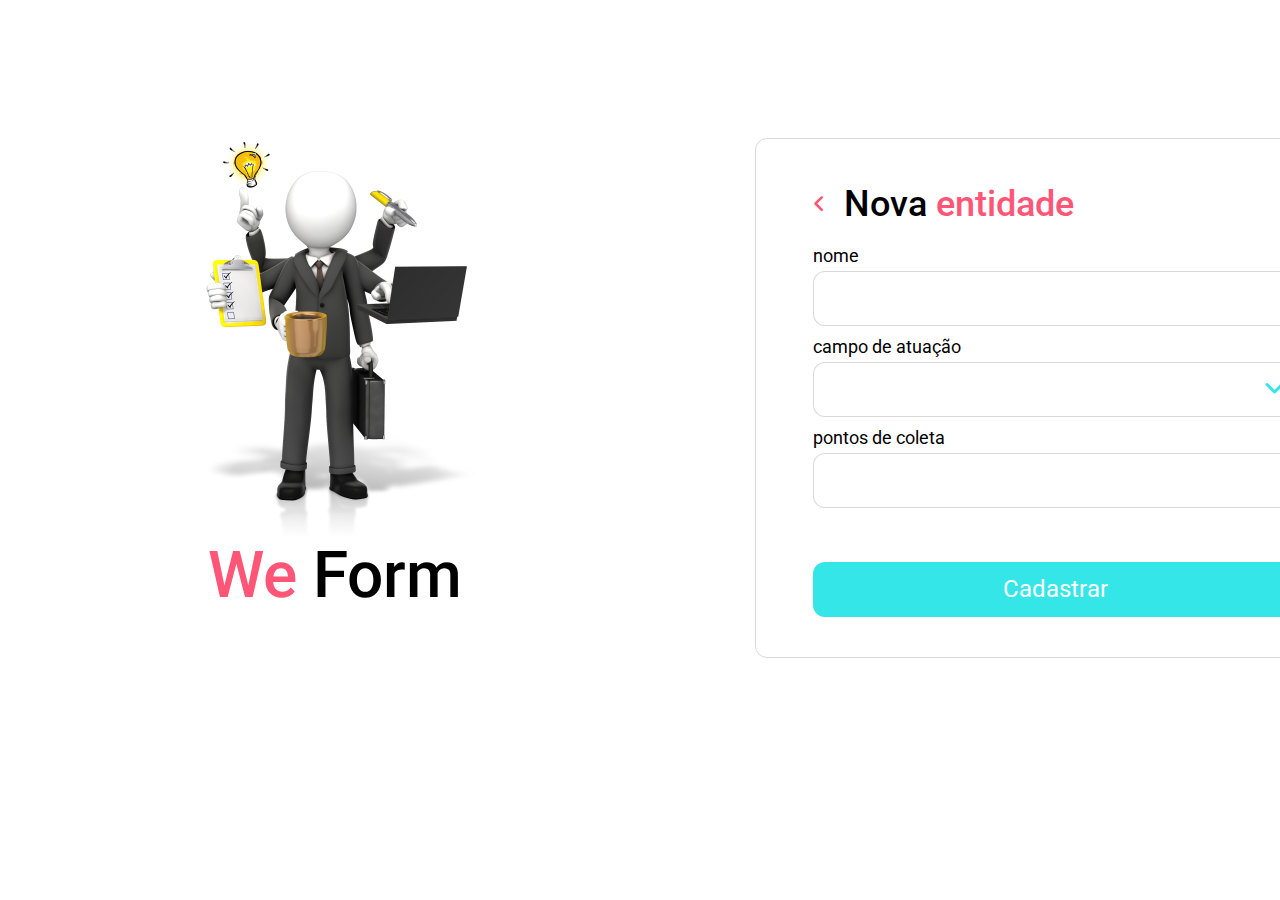
<file: cadastro-entidade.html>
<!DOCTYPE html>
<html lang="pt-br">
<head>
    <meta charset="UTF-8">
    <meta http-equiv="X-UA-Compatible" content="IE=edge">
    <meta name="viewport" content="width=device-width, initial-scale=1.0">
    <title>We Form - Login</title>
    <link rel="stylesheet" href="style.css">

    <link rel="preconnect" href="https://fonts.googleapis.com">
    <link rel="preconnect" href="https://fonts.gstatic.com" crossorigin>
    <link href="https://fonts.googleapis.com/css2?family=Roboto:wght@100;300;400;500;700&display=swap" rel="stylesheet">

    <link rel="stylesheet" href="./assets/fontawesome/css/all.css">
</head>
<body>
    <div class="content">
        <aside>
            <figure>
                <img src="./assets/hero.png" alt="logo-tela-login">
            </figure>
            
            <h1><span>We</span> Form</h1>
        </aside>

        <main>
            <header>
                <a href="index.html">
                    <i class="fa-solid fa-angle-left"></i>
                </a>

                <h2>Nova <span>entidade</span></h2>
            </header>

            <form>
                <label for="input-name">nome</label>
                <input type="text" id="input-name">

                <label for="select-field">campo de atuação</label>
                <div class="select-div">
                    <select id="select-field">
                        <optgroup>
                            <option value=""></option>
                            <option value="abrigo">abrigo de animais</option>
                        </optgroup>
                    </select>
                </div>
                
                <div class="points">
                    <label for="input-pontos-coleta">pontos de coleta</label>
                    <input type="text" id="input-pontos-coleta">
                    <button>
                        <i class="fa-solid fa-circle-plus" id="btn-plus"></i>
                    </button>
                </div>
                
            </form>

            <div class="actions">
                <a href="">Cadastrar</a>
            </div>
        </main>
    </div>
</body>
</html>
</file>
<file: style.css>
* { 
    margin: 0;
    padding: 0;
    box-sizing: border-box;
}

:root {
    font-size: 62.5%;
    --default-border: 0.1rem solid rgba(0, 0, 0, 0.15);
}

body {
    font-family: 'Roboto', sans-serif;
    font-size: 1.4rem;
}

.content {
    width: 100vw;
    height: 100vh;
    display: grid;
    grid-template-areas: 
        ". . . . . "
        ". hero . form ."
        ". hero . form ."
        ". . . . ."
    ;
    gap: 8.5rem;
}

aside {
    grid-area: hero;
    display: flex;
    flex-flow: column;
    width: 50rem;
    height: 52rem;
}

figure {
    display: flex;
    justify-content: center;
    align-items: center;
}

aside img {
    max-width:300px;
    width: auto;
    height: auto;
}

aside h1 {
    font-size: 6.4rem;
    font-weight: 500;
    line-height: 7.5rem;
    text-align: center;
}

aside h1 span, main h2 span {
    color: #FF5678;
}

main {
    grid-area: form;
    width: 60rem;
    height: 52rem;
    border: var(--default-border);
    padding: 4.4rem 5.7rem;
    border-radius: 1.2rem;
}

main h2 {
    max-width: 48.4rem;
    font-size: 3.6rem;
    font-weight: 500;
    text-align: center;
}

main .actions {
    display: flex;
    flex-flow: column wrap;
}

main .actions a {
    font-size: 2.4rem;
    text-decoration: none;
    height: 5.5rem;
    border-radius: 1.2rem;
    background-color: #35E6E9;
    color: #FFF;

    display: flex;
    justify-content: center;
    align-items: center;
    margin-top: 5.4rem;
}

main .actions a:hover {
    color: #35E6E9;
    background-color: #FFF;
    border: 0.1rem solid #35E6E9;
}

main .actions a + a {
    background-color: #FF5678;
    margin-top: 4.8rem;
}

main .actions a + a:hover {
    color: #FF5678;
    border: 0.1rem solid #FF5678;
}

main header {
    display: flex;
    gap: 0 1.8rem;
    align-items: center;
}

main header i {
    font-size: 2rem;
    color: #FF5678;
}

main form {
    display: flex;
    flex-direction: column;
    margin-top: 1rem;
}

main form label {
    font-size: 1.8rem;
    font-weight: 400;
    margin-bottom: 0.5rem;
    margin-top: 1rem;
    display: block;
}

main form :is(input, select) {
    width: 49rem;
    height: 5.5rem;

    background-color: #FFF;
    border: var(--default-border);
    border-radius: 1.2rem;
}

main form select {
    appearance: none;
}

main form .select-div {
    position: relative;
}

main form .select-div::after {
    top: 1.5rem;
    right: 1.2rem;
    font-size: 2.4rem;
    content: '\f107';
    font-family: 'Font Awesome 6 Free';
    font-weight: 600;
    position: absolute;
    z-index: 1;
    color: #35E6E9;
}

optgroup {
    font-size: 1.8rem;
}

main form .points {
    position: relative;
}

main form input + button {
    position: absolute;
    right: -4rem;
    top: 5.2rem;
    background-color: transparent;
    border: none;
    color: #35E6E9;    
    font-size: x-large;
    cursor: pointer;
}

main footer p {
    font-size: 1.6rem;
    margin-top: 8rem;
}

main footer a {
    margin-top: 1rem;
    font-size: 1.8rem;
    display: block;
    text-align: center;
    color: #000;
}
</file>
